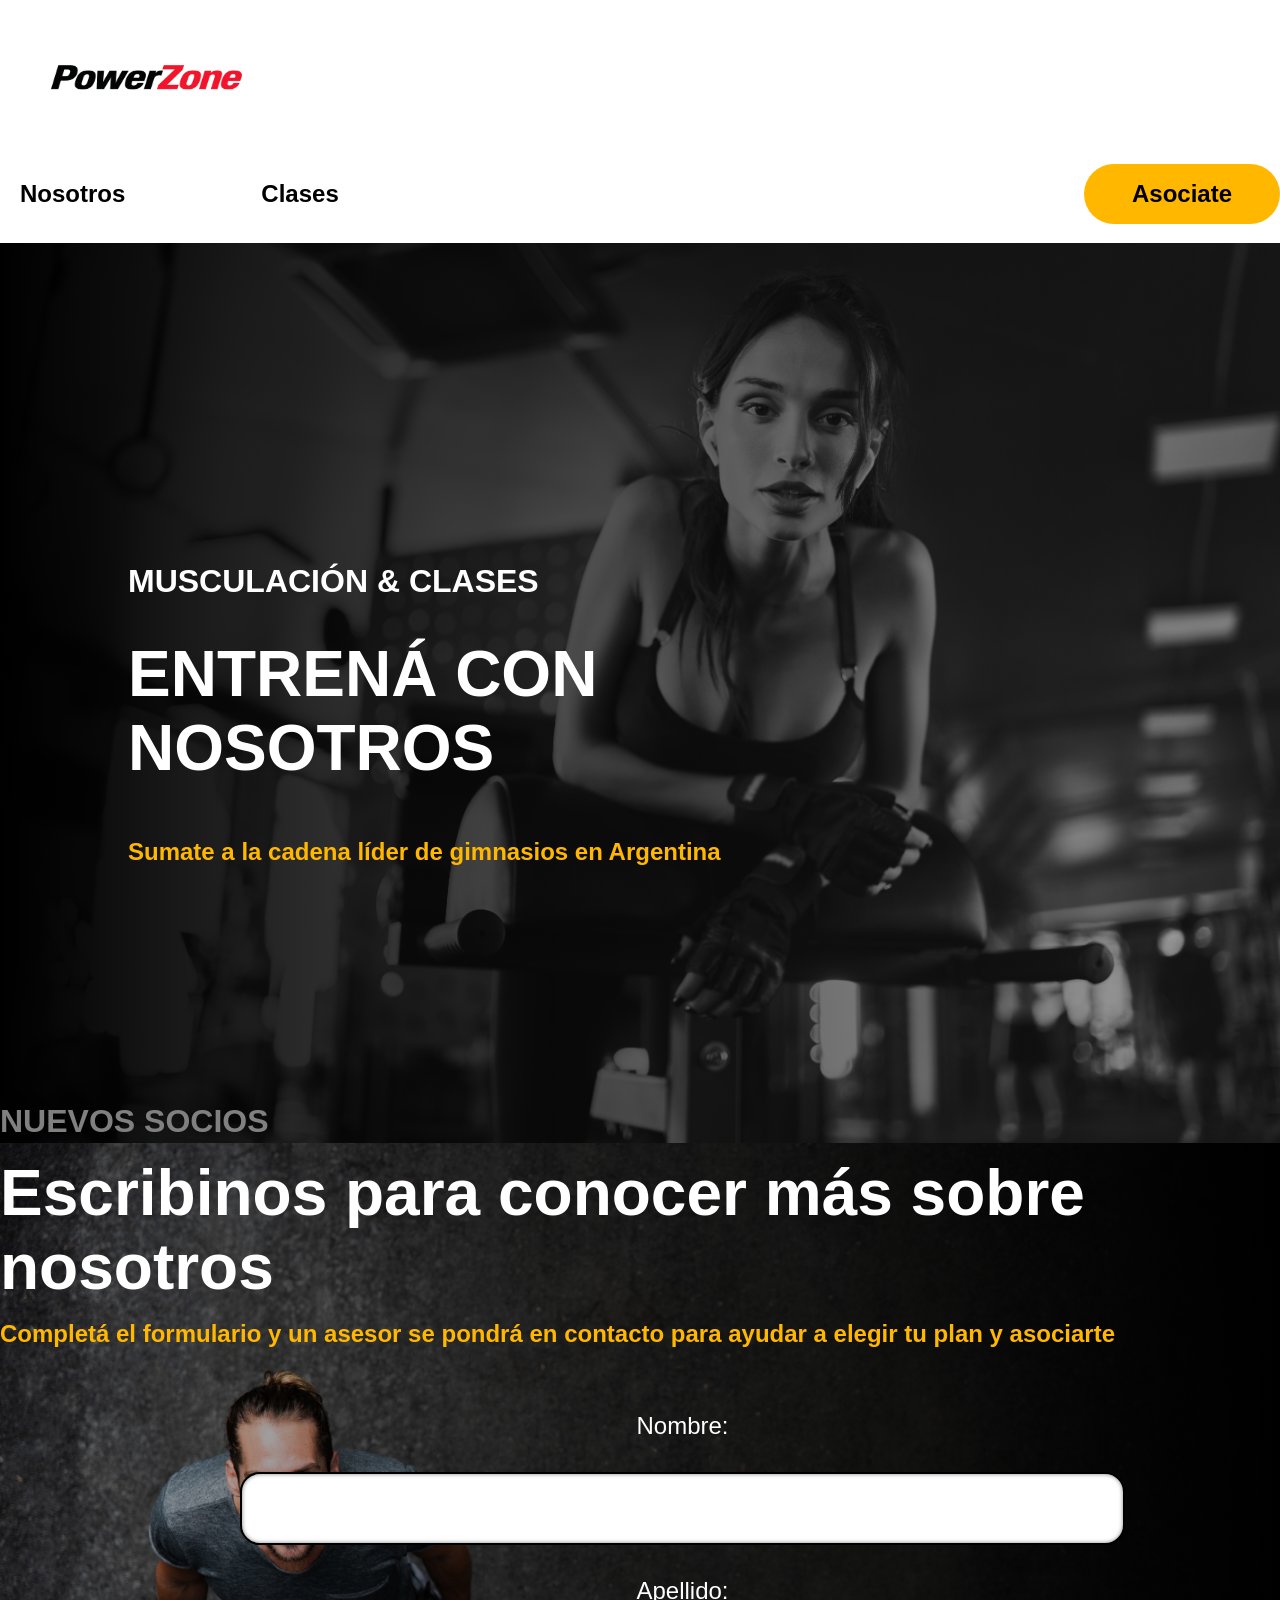
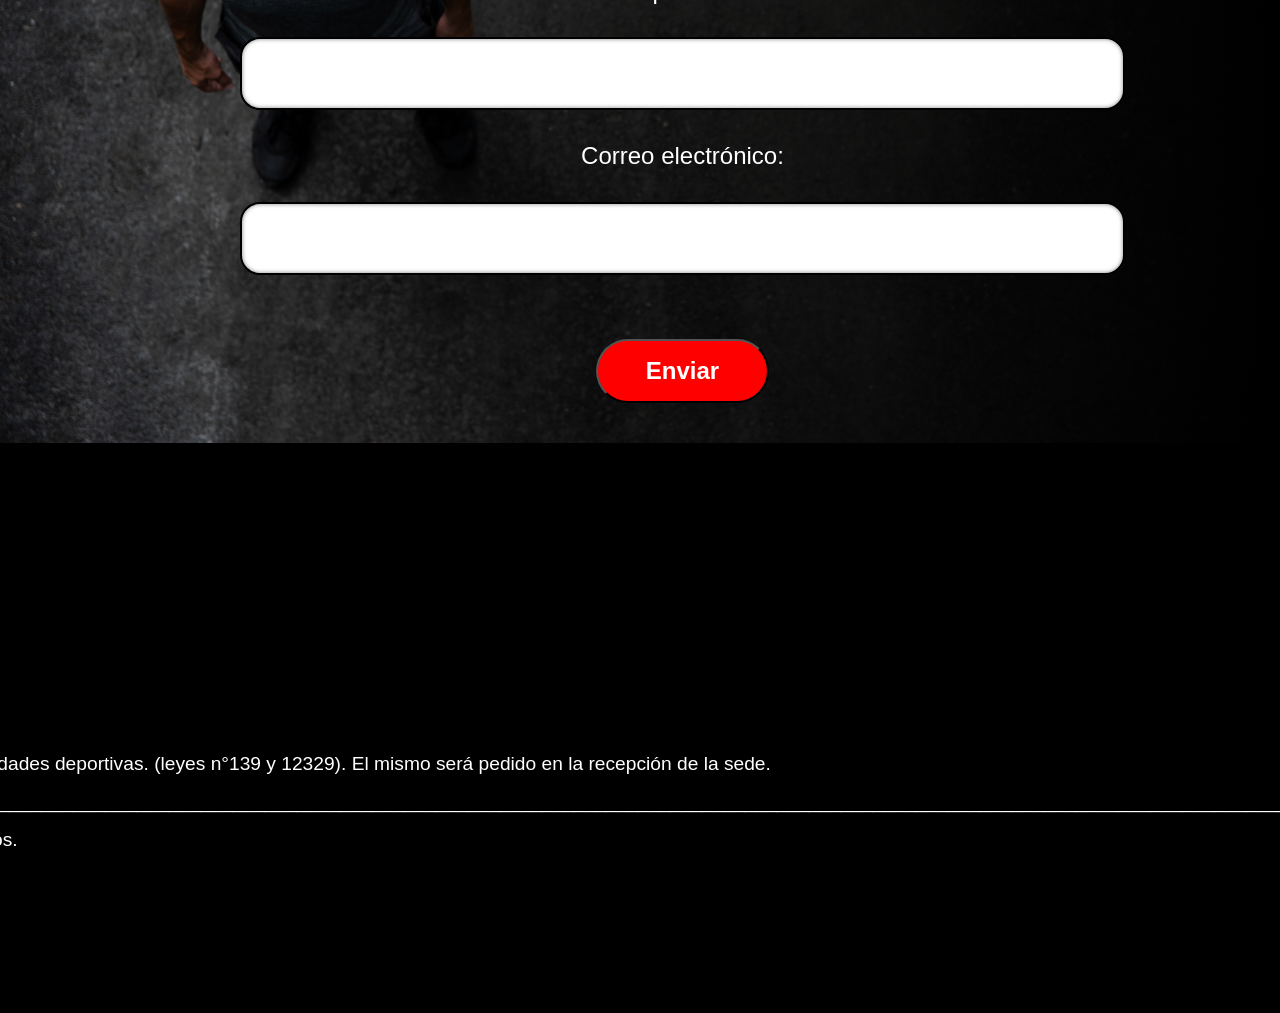
<file: index.html>
<!DOCTYPE html>
<html lang="en">
<head>
    <meta charset="UTF-8">
    <meta name="viewport" content="width=device-width, initial-scale=1.0">
        <title>Guaragym</title>
    <link rel="stylesheet" href="styles.css">
</head>
<header>
    <a href="index.html" class="logo-fit">
        <img src="img/power.png" alt="logogym">
    </a>
        <nav>
            <a class="boton" href="nosotros.html">Nosotros</a>
            <a class="boton" href="clases.html">Clases</a>
            <div class="cajasocio">
                <a class="botonsecundario" href="asociate.html">Asociate</a>
            </div>
        </nav>
</header>
<body>
    <main>
        <section class="bannerprincipal">
            <div class="texto-img">
                <h2>
                    MUSCULACIÓN & CLASES
                </h2>
                <br>
                    <h1>ENTRENÁ CON NOSOTROS</h1>
                    <br>
                        <p>
                            Sumate a la cadena líder de gimnasios en Argentina
                        </p>
            </div>
        </section>
            <section class="bannersecundario">
                <div class="texto-img2">
                    <h2>
                        NUEVOS SOCIOS
                    </h2>
                        <h1>
                            Escribinos para conocer más sobre nosotros
                        </h1>
                            <p>
                                Completá el formulario y un asesor se pondrá en contacto para ayudar a elegir tu plan y asociarte
                            </p>
                            <div id="form-div">
                        <form id="formulario" class="formulario">
                            <label for="nombre">Nombre:</label>
                            <input class="ejemplo" type="text" id="nombre" name="nombre" >

                            <label for="apellido">Apellido:</label>
                            <input class="ejemplo" type="text" id="apellido" name="apellido" >

                            <label for="email">Correo electrónico:</label>   
                            <input class="ejemplo" type="email" id="email" name="email" >

                            <button type="submit" class="btn">Enviar</button>
                        </form>
                            </div>
                </div>
            </section>
    </main>
</body>
<footer>    
    <div class="footer1">
        <p>
            Sportclub
        </p>
        <br>
        <p>
            <a href="nosotros.html">Nosotros</a>
        </p>
        <br>
        <p>
            <a href="clases.html">Clases</a>
        </p>
        <br>
        <p>
            <a href="asociate.html">Asociate</a>
        </p>
    </div>
        <div class="footer2">
            <h4>
                Legales
            </h4>
            <p>
                Terminos y condiciones
            </p>
            <p>
                Politica de privacidad
            </p>
            <p>
                Politica de cookies
            </p>
            <p>
                <span>
                    El apto médico es obligatorio para la práctica de actividades deportivas. (leyes n°139 y 12329). El mismo será pedido en la recepción de la sede.
                </span>
            </p>
                [base64]
            <p>
                © 2018-2025 Sportclub. Todos los derechos reservados.
            </p>
        </div>
</footer>
</html>
</file>
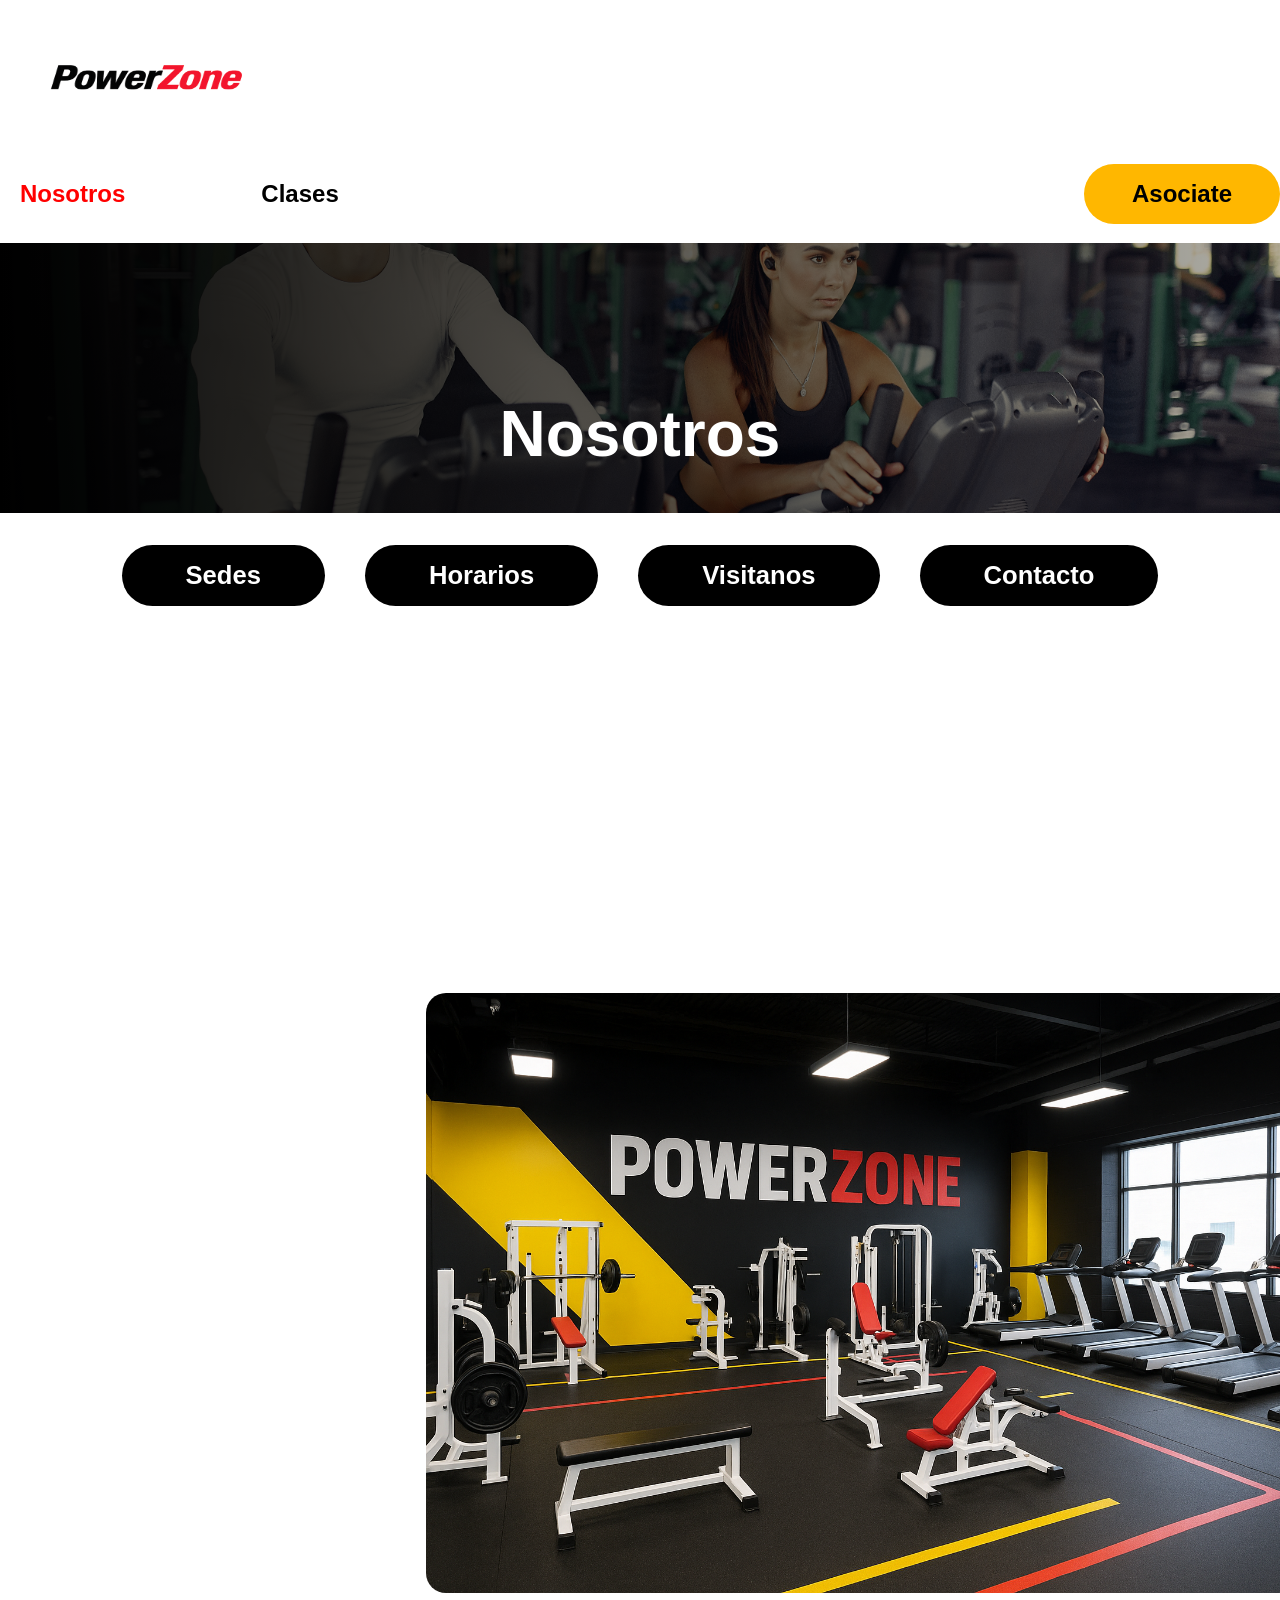
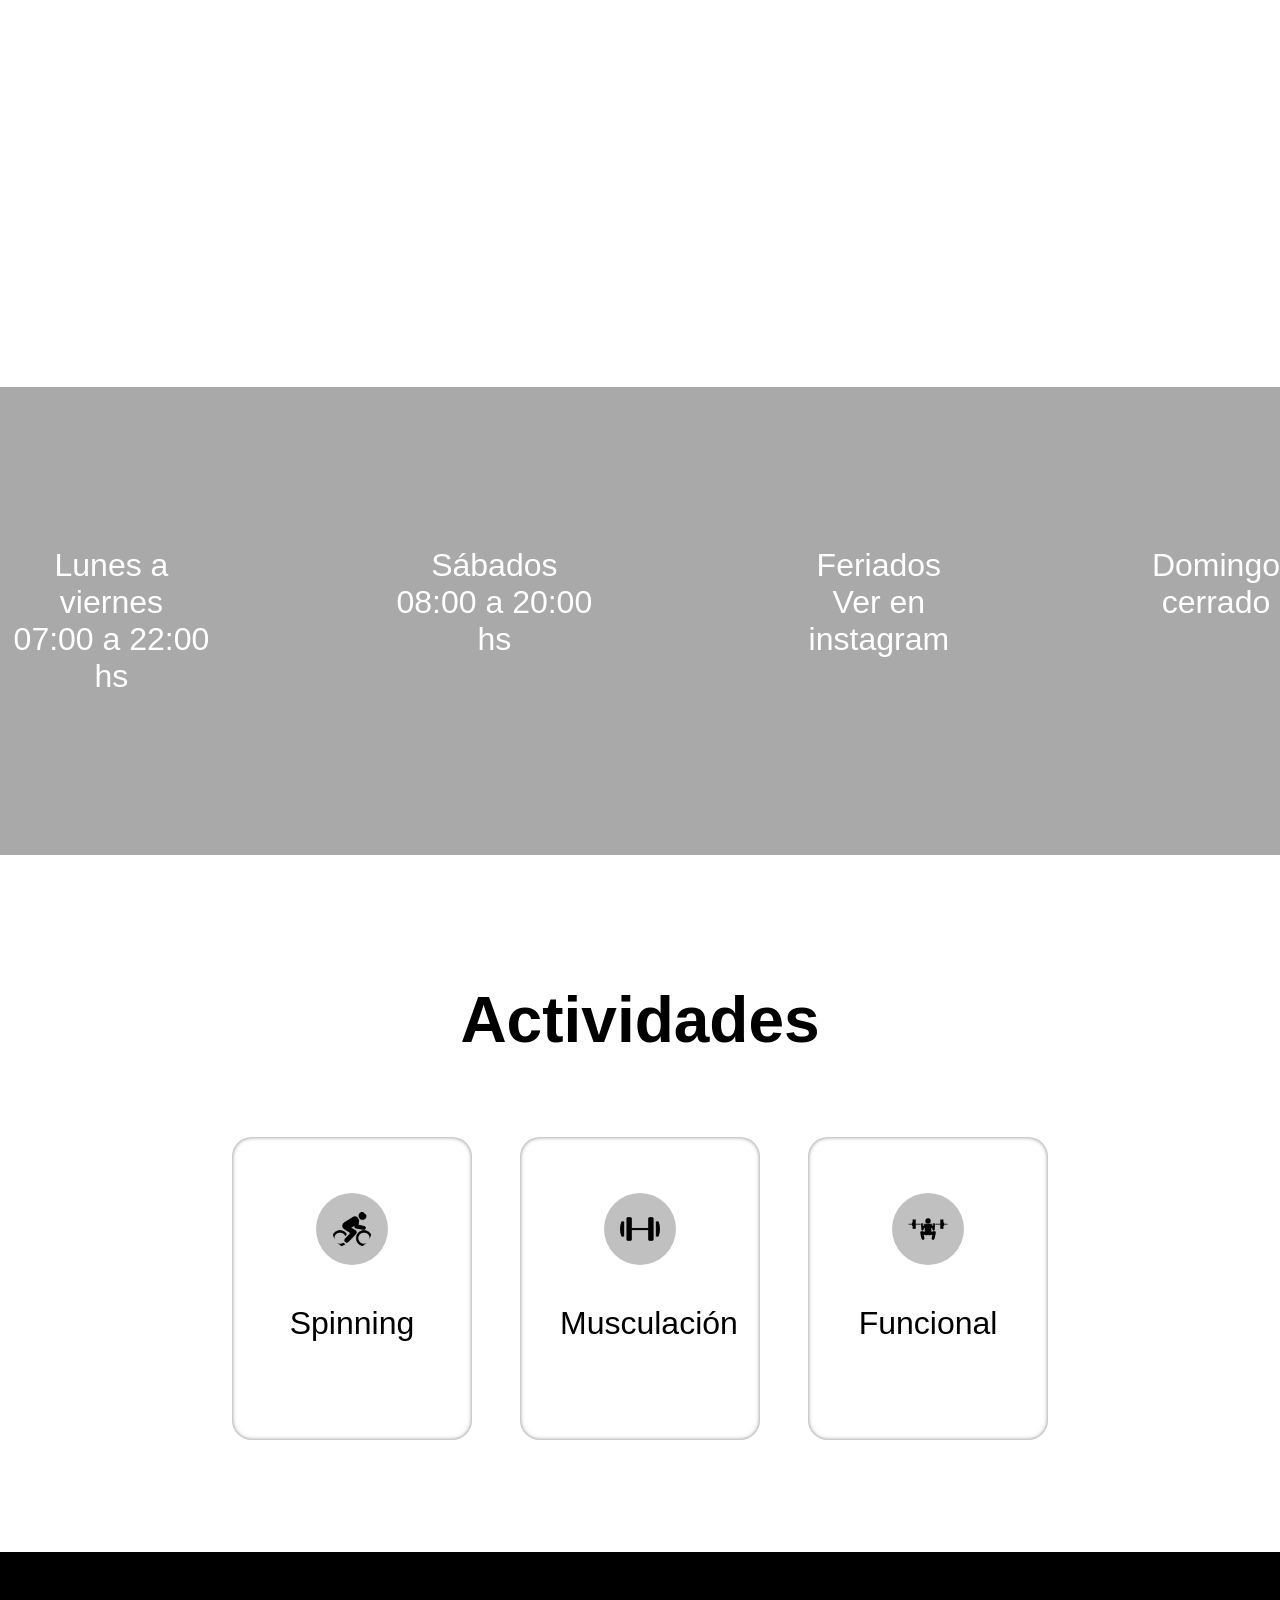
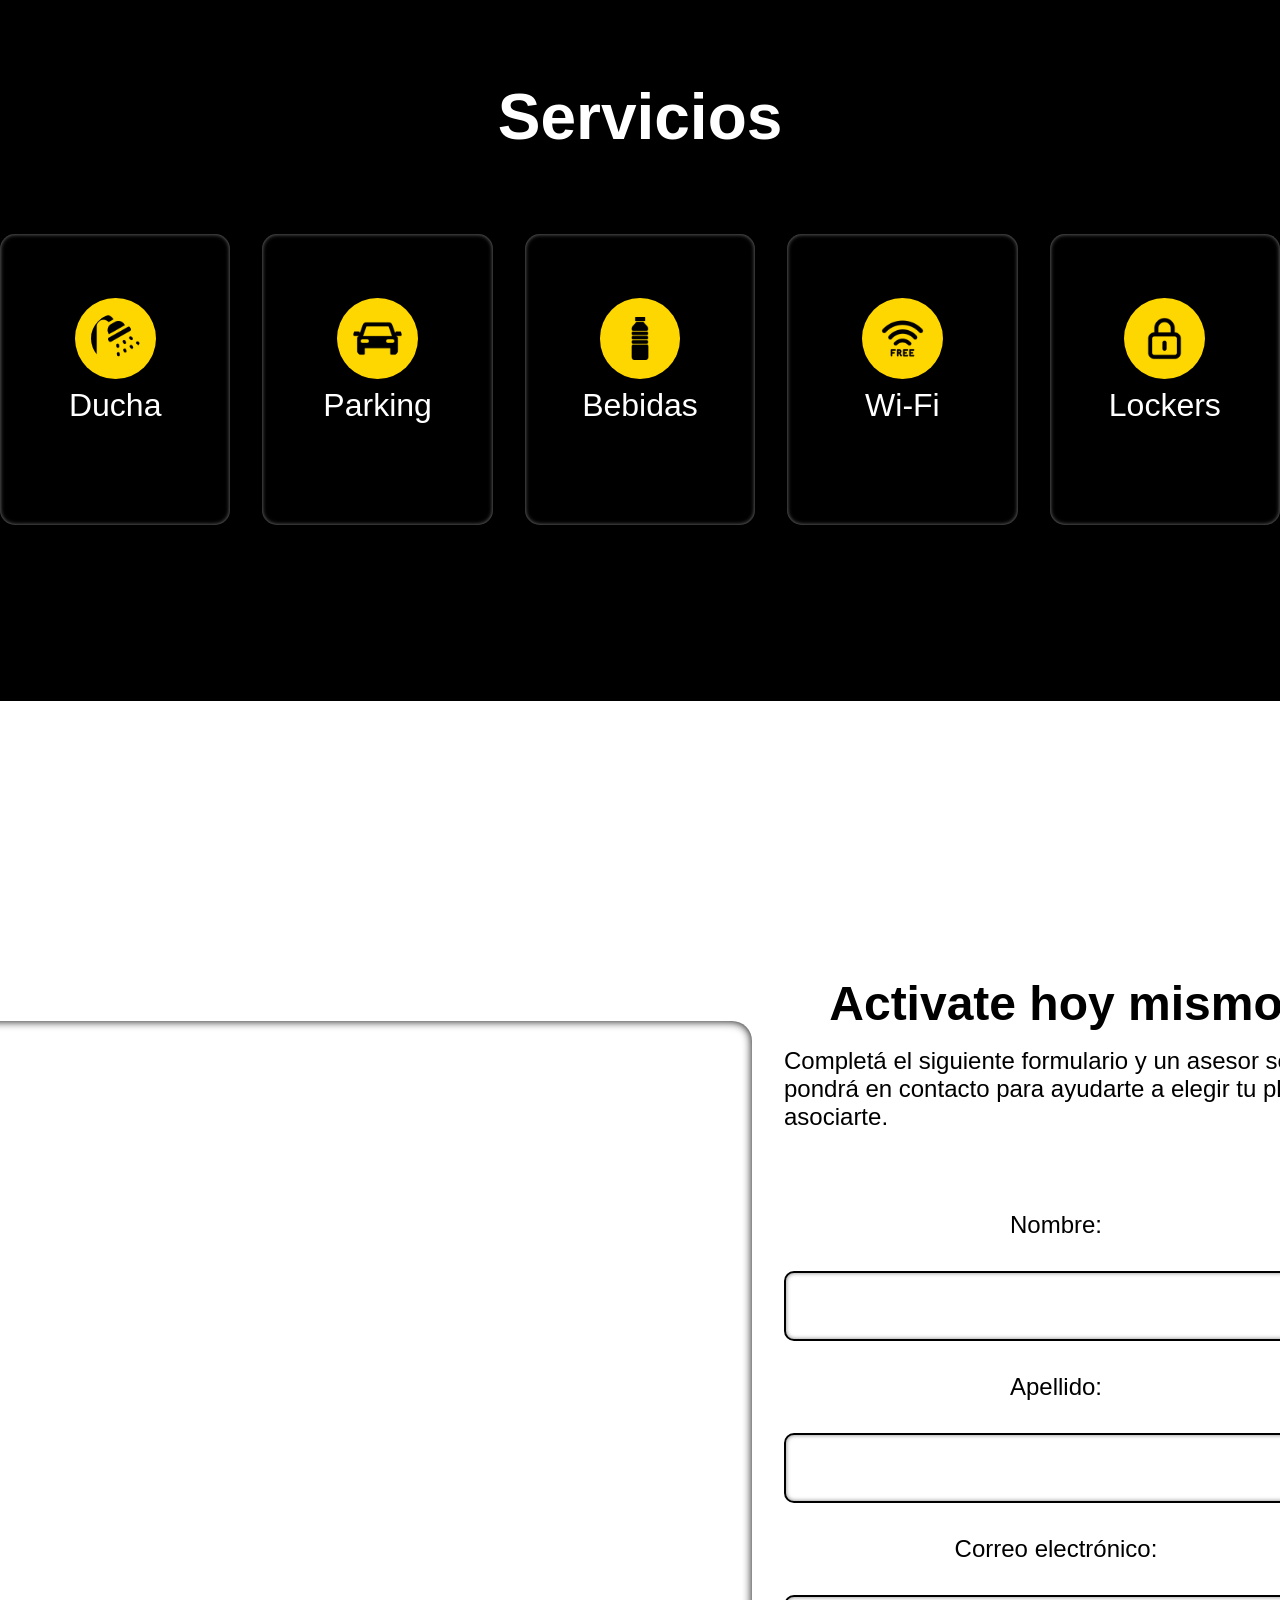
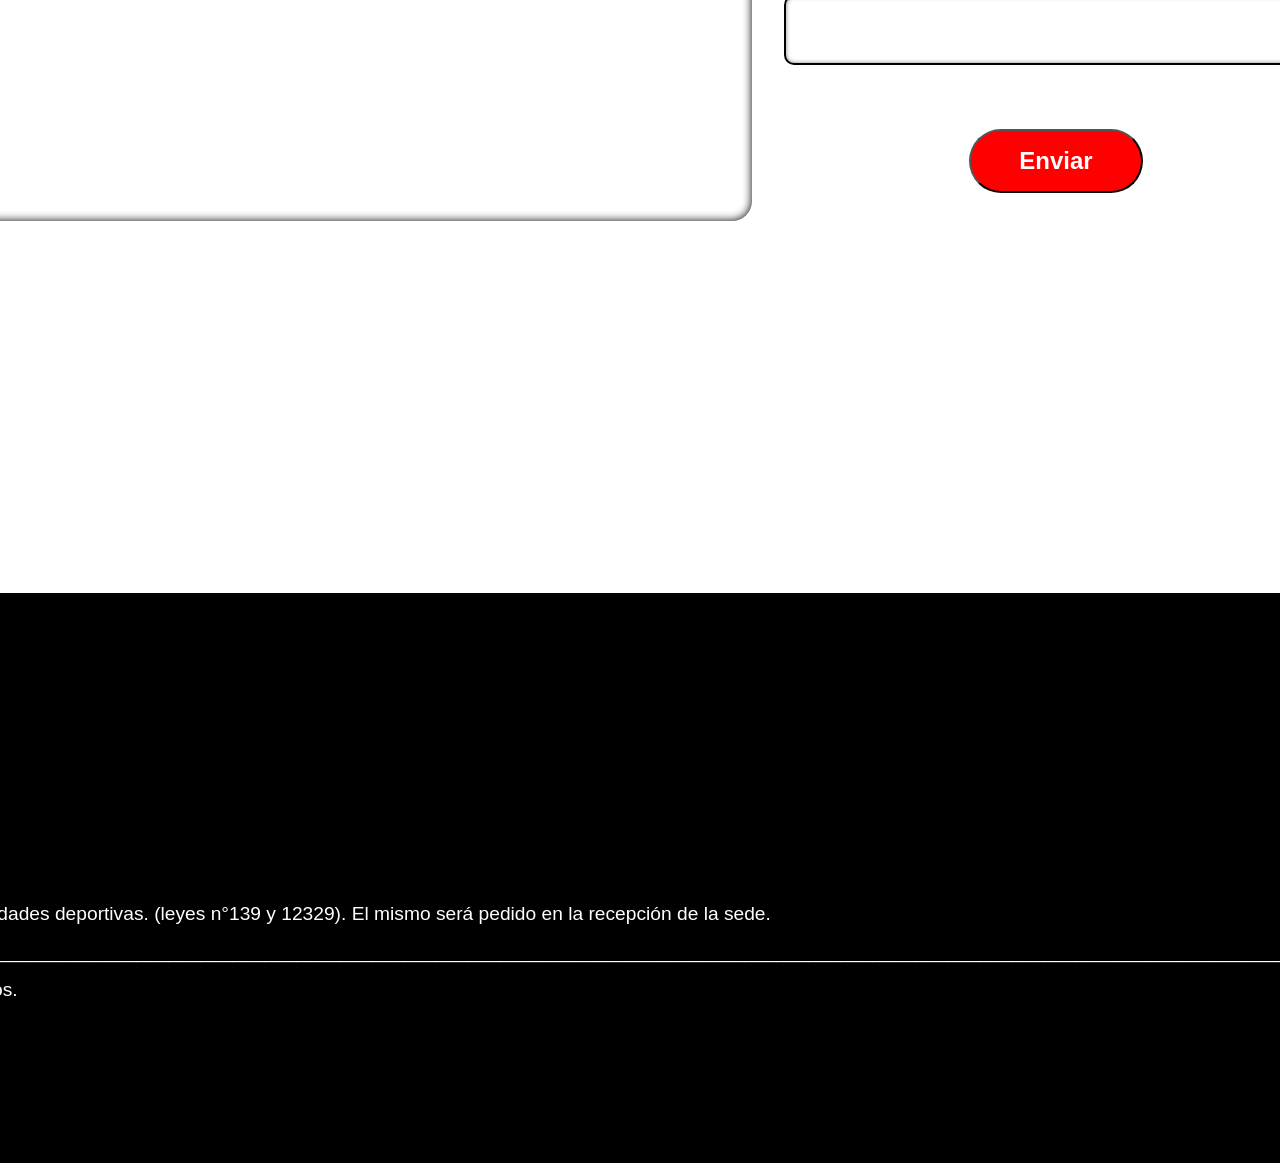
<file: nosotros.html>
<!DOCTYPE html>
<html lang="en">
<head>
    <meta charset="UTF-8">
    <meta name="viewport" content="width=device-width, initial-scale=1.0">
        <title>Guaragym</title>
    <link rel="stylesheet" href="styles.css">
</head>
<header>
    <a href="index.html" class="logo-fit">
        <img src="img/power.png" alt="logogym">
    </a>
        <nav>
            <a class="seleccionado" href="nosotros.html">Nosotros</a>
            <a class="boton" href="clases.html">Clases</a>
            <div class="cajasocio">
                <a class="botonsecundario" href="asociate.html">Asociate</a>
            </div>
        </nav>
</header>
<body>
    <main>
        <section class="bannerbienvenida">
            <h2>
                Nosotros
            </h2>
        </section>
            <section class="linksnavegacion">
                <a class="botonterciario" href="#contenido">Sedes</a>
                <a class="botonterciario" href="#bannerhorario">Horarios</a>
                <a class="botonterciario" href="visitanos.html">Visitanos</a>
                <a class="botonterciario" href="contacto.html">Contacto</a>
            </section>
        <section id="contenido">
            <div class="textos">
                <div>
                    <p class="textonegrita">
                    Entrená con nosotros
                </p>
                    <h3 class="titlecontenido">
                        Amplios espacios y múltiples clases 
                    </h3>
                        <p class="parrafo">
                            En Guaragym te ofrecemos el espacio ideal para que puedas entrenar. <br>Un extenso y completo salón de musculación y distintas clases a tu elección. 
                        </p>
                        <br><br>
                                <p class="desvanecido">
                                    Salón de musculación y Cardio
                                </p>
                                <br>
                                <p class="desvanecido"> 
                                    Salón Funcional

                                </p>
                                <br>
                                <p class="desvanecido">
                                    Salón Sportcycle
                                </p>
                                <br>
                                <p class="desvanecido">
                                    Salón de Yoga y Pilates
                                </p>
                                <br>
                                <p class="desvanecido">
                                    Salón Fitness Grupal
                                </p>
                </div>
                <div class="imggym">
                    <img src="img/ChatGPT Image 7 oct 2025, 14_25_08.png" alt="Deportistas">
                </div>
            </div>
        </section>
            <section id="bannerhorario">
                <div class="horario"> 
                    <p>
                        Lunes a viernes  <br> 07:00 a 22:00 hs
                    </p>
                </div>
                    <div class="horario">
                    <p>
                    Sábados <br> 08:00 a 20:00 hs
                </p>
                    </div>
                        <div class="horario">
                            <p>
                            Feriados <br> Ver en instagram
                            </p>
                        </div>
                            <div class="horario">
                                <p>
                                    Domingo <br> cerrado
                                </p>
                            </div>
            </section>
                    <section id="titleactividades">
                        <h3>
                        Actividades
                        </h3>
                    </section>
                    <section class="tarjetas">
                        <div class="tarjetas-act">
                            <img src="img/cycle.png" alt="actividad cycle">
                            <br>
                                <p>
                                Spinning
                            </p>
                            <br>
                        </div>
                            <div class="tarjetas-act">
                                <img src="img/dumbell.png" alt="mancuerna">
                                <br>
                                    <p>
                                        Musculación
                                    </p>
                                    <br>
                            </div>
                            <div class="tarjetas-act">
                                <img src="img/squat.png" alt="sentadilla">
                                <br>
                                <p>
                                    Funcional
                                </p>
                                <br><br>
                            </div>
                        </section>
        <section class="bannerservicios">
            <h3>
                Servicios
            </h3>
            <div class="caja-servicios">
                <div class="servicio-element">
                    <img src="img/ducha.png" alt="logo ducha">
                    <br>
                    <p>
                        Ducha
                    </p>
                    <br>
                </div>
                <div class="servicio-element">
                    <img src="img/coche.png" alt="estacionamiento">
                    <br>
                    <p>
                        Parking
                    </p>
                    <br>
                </div>
                <div class="servicio-element">
                    <img src="img/botella-de-plastico.png" alt="locker">
                    <br>
                    <p>
                        Bebidas
                    </p>
                    <br>
                </div>
                <div class="servicio-element">
                    <img src="img/wi-fi-gratis.png" alt="wi-fi logo">
                    <br>    
                    <p>
                            Wi-Fi 
                        </p>
                        <br>
                </div>
                <div class="servicio-element">
                    <img src="img/bloqueo-alternativo.png" alt="locker logo">
                    <br>    
                    <p>
                            Lockers
                        </p>
                    
                        <br>
                </div>
            </div>
        </section>
            <section class="bannermapa">
                <div class="mapa">
                <iframe src="https://www.google.com/maps/embed?pb=!1m18!1m12!1m3!1d690.267248745064!2d-58.433824569656636!3d-34.61723533948253!2m3!1f0!2f0!3f0!3m2!1i1024!2i768!4f13.1!3m3!1m2!1s0x95bcca43fc662867%3A0xc1d87f1f11ffb60c!2sSportClub%20Parque!5e0!3m2!1ses!2sar!4v1753139559670!5m2!1ses!2sar"
                width="800" 
                height="800" 
                style="border:0;" 
                allowfullscreen="" 
                loading="lazy" 
                referrerpolicy="no-referrer-when-downgrade">
                </iframe>
            </div>
        <section class="bannercontacto">
                <div class="formulario">
                <br>
                <h4>
                    Activate hoy mismo
                </h4>
                    <p>
                        Completá el siguiente formulario y un asesor se pondrá en contacto para ayudarte a elegir tu plan y asociarte.
                    </p>
                        <form id="formulario" class="formulario">

                            <label for="nombre">Nombre:</label>
                            <input type="text" id="nombre" name="nombre" >

                            <label for="apellido">Apellido:</label>
                            <input type="text" id="apellido" name="apellido" >

                            <label for="email">Correo electrónico:</label>   
                            <input type="email" id="email" name="email" >

                            <button type="submit" class="btn">Enviar</button>
                        </form>
                </div>
        </section>
    </main> 
</body>
<footer>    
    <div class="footer1">
        <p>
            Sportclub
        </p>
        <br>
        <p>
            <a href="nosotros.html">Nosotros</a>
        </p>
        <br>
        <p>
            <a href="clases.html">Clases</a>
        </p>
        <br>
        <p>
            <a href="asociate.html">Asociate</a>
        </p>
    </div>
        <div class="footer2">
            <h4>
                Legales
            </h4>
            <p>
                Terminos y condiciones
            </p>
            <p>
                Politica de privacidad
            </p>
            <p>
                Politica de cookies
            </p>
            <p>
                <span>
                    El apto médico es obligatorio para la práctica de actividades deportivas. (leyes n°139 y 12329). El mismo será pedido en la recepción de la sede.
                </span>
            </p>
                [base64]
            <p>
                © 2018-2025 Sportclub. Todos los derechos reservados.
            </p>
        </div>
</footer>
</html>
</file>
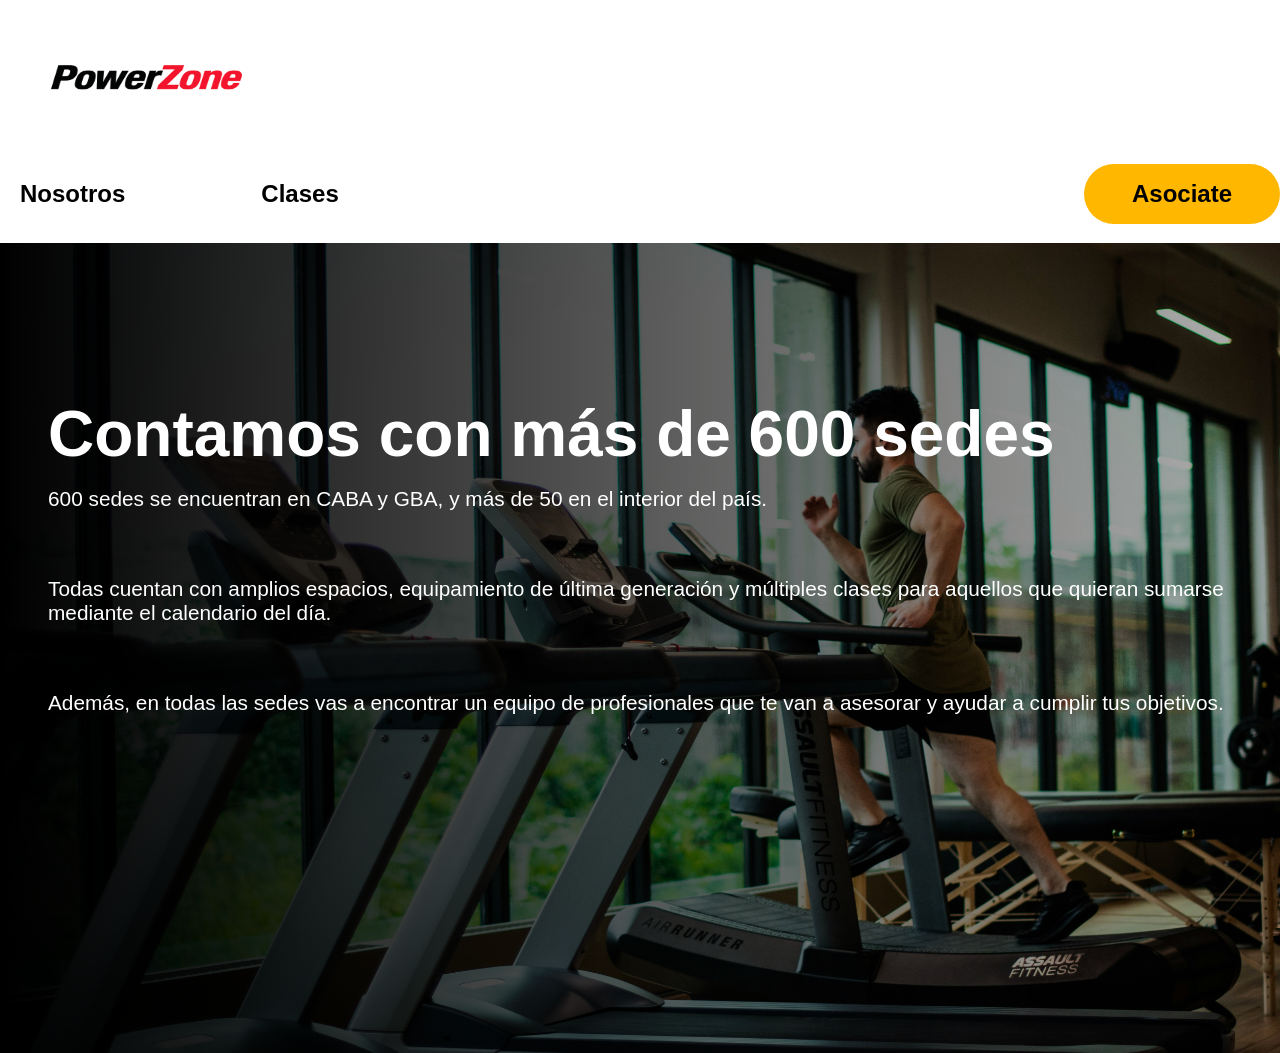
<file: sedes.html>
<!DOCTYPE html>
<html lang="en">
<head>
    <meta charset="UTF-8">
    <meta name="viewport" content="width=device-width, initial-scale=1.0">
        <title>Guaragym</title>
    <link rel="stylesheet" href="styles.css">
</head>
<header>
    <a href="index.html" class="logo-fit">
        <img src="img/power.png" alt="logogym">
    </a>
        <nav>
            <a class="boton" href="nosotros.html">Nosotros</a>
            <a class="boton" href="clases.html">Clases</a>
            <div class="cajasocio">
                <a class="botonsecundario" href="asociate.html">Asociate</a>
            </div>
        </nav>
</header>
<body>
    <main>
        <section class="bannercontent">
            <div class="contentsedes">
                <h2>
                    Contamos con más de 600 sedes
                </h2>
                    <p>
                        600 sedes se encuentran en CABA y GBA, y más de 50 en el interior del país.
                    </p>
                    <br>
                        <p>
                            Todas cuentan con amplios espacios, equipamiento de última generación y múltiples clases para aquellos que quieran sumarse mediante el calendario del día.
                        </p>
                            <br>
                                <p>
                                    Además, en todas las sedes vas a encontrar un equipo de profesionales que te van a asesorar y ayudar a cumplir tus objetivos.
                                </p>
            </div>
        </section>
    </main>
</body>
</file>
<file: styles.css>
/*Comienzo de index.html*/
.bannerprincipal {
    background-image:linear-gradient(to right, rgba(0, 0, 0, 1), rgba(0, 0, 0, 0.3)),
    url(img/mujer-que-descansa-despues-de-monocromo-de-hiperextension.jpg);
    background-size: cover;
    background-position: center;
    width: 100%;
    height: 90vh;
    justify-content: start;
    align-items: start;
    display: flex;
}

.texto-img {
    margin-left:8rem;
    margin-top: 20rem;
    font-family: var(--fuente-secundaria);
    text-align: start;
    max-width: 40rem;
}

.texto-img h1 {
    color: var(--color-principal);
    font-size: 4rem;
    margin-bottom: 1rem;
    font-weight: bolder;
}

.texto-img p {
    color: rgb(255, 183, 0);
    margin-bottom: 2rem;
    font-size: 1.5rem;
    font-weight: bolder;
}

.texto-img h2{
    font-size:2rem;
    color: white
}

.bannersecundario {
    
    background-image:linear-gradient(to left, rgba(0, 0, 0, 1), rgba(0, 0, 0, 0.2)),
    url(img/vista-superior-del-corredor-con-espacio-de-copia.jpg);
    background-size: cover;
    background-position: center;
    width: 100%;
    height: 90vh;
    justify-content: flex-end;
    align-items: flex-end;
    display: flex;
}

.texto-img2 {
    display: flex;
    flex-direction: column;
    align-items: last baseline;
    gap: 1rem;
    margin-top: 5rem;
    font-family: var(--fuente-secundaria);
}

.texto-img2 h2{ 
    color: grey;
    font-size: 2rem;
}

.texto-img2 h1{
    color: white;
    font-size: 4rem;
    font-weight: bolder;
}

.texto-img2 p{
    color: rgb(255, 183, 0);
    font-size: 1.5rem;
    font-weight: bolder;
}

#form-div form {
    display: flex;
    flex-direction: column;
    gap: 1rem;
    margin-top: 2rem;
    margin-left: 15rem;
    color:white;
    margin-bottom: 10rem;

}

.ejemplo {
    padding: 1rem 15rem ;
    font-size: 2rem;
    border-radius: 20px;
    font-family: var(--fuente-secundaria);
}

input:focus {
    outline: none;
    border: 2px solid red;
    box-shadow: 0 0 5px rgba(255, 0, 0, 0.5);
}



/*Comienzo de nosotros.html*/
.bannerbienvenida-nosotros {
    
    background-image:linear-gradient(to right, rgba(0, 0, 0, 1), rgba(0, 0, 0, 0.3)),
    url(img/pareja-deportiva-en-un-entrenamiento-de-ropa-deportiva-en-un-gimnasio.jpg);
    background-size: cover;
    background-position: center;
    width: 100%;
    height: 30vh;
    justify-content: center;
}

* {
    margin: 0;
    padding: 0;
    box-sizing: border-box;
    
}

html {
    scroll-behavior:smooth;
}

:root {
    --fuente-principal:  Montserrat, sans-serif;
    --fuente-secundaria: Roboto, sans-serif;
    --color-principal: white;
    --color-secundario: #bbb807;
    --color-terciario: black;
    --color-cuaternario: red;

}

.logo-fit img {
    width: 18rem;
    height: 10rem;
    margin-left: 1px ;
}

h1 {
    font-family: var(--fuente-principal);
    text-align: initial;
    font-size: 3rem;
}

h2 {
    font-family: var(--fuente-principal);
    text-align: initial;
    font-size: 2rem;
}

h3 {
    font-family: var(--fuente-principal);
    text-align: initial;
    font-size: 1.5rem;
}
h4 {
    font-family: var(--fuente-principal);
    text-align: initial;
    font-size:1rem;
}

nav {
    display:flex;
    flex-direction: row;
    font-size: 1.5rem;
    gap: 4em;
    align-items: center;
    margin-bottom: 1.2rem;
}

.seleccionado {
    color: red;
    font-weight: bolder;
    font-size: 1.5rem;
}
.boton {
    font-size: 1.5rem;
    font-weight: bold;
    
}

.cajasocio {
    display: flex;
    justify-content: center;
    align-items: center;
    margin-left: auto;
}

.botonsecundario {
    font-size: 1.5rem;
    font-weight: bold;
    background-color:rgb(255, 183, 0);
    color: black;
    padding: 1rem 3rem;
    border-radius: 20rem;
    transition:cubic-bezier(0.895, 0.03, 0.685, 0.22);
}

.botonsecundario:hover {
    background-color: var(--color-terciario);
    color: var(--color-principal);
}
.botonsecundario:active {
    background-color: var(--color-cuaternario);
    color: var(--color-principal);
}

nav a {
    text-decoration: none;
    font-family: var(--fuente-secundaria);
    font-size: 1.2rem;
    padding: 10px 20px;
    color: black ;
    display: inline-block;
    
}

nav a:hover {
    color: red;
    font-weight: bold;
    transform:scale(1.1s);
}
.bannerbienvenida {
    background-image:linear-gradient(to right, rgba(0, 0, 0, 1), rgba(0, 0, 0, 0.3)),
    url(img/pareja-deportiva-en-un-entrenamiento-de-ropa-deportiva-en-un-gimnasio.jpg);
    background-size: cover;
    background-position: center;
    width: 100%;
    height: 30vh;
    justify-content: center;
    align-items: center;

}

.bannerbienvenida h2 {
    color: var(--color-principal);
    text-align: center;
    padding-top: 2.4em;
    font-size: 4rem;
    font-family: var(--fuente-secundaria);
    align-items: center;
    justify-content: center;
}

.linksnavegacion {
    display: flex;
    flex-direction: row;
    gap:2.5rem;
    justify-content: center;
    margin-top: 2rem;
    margin-bottom: 1.5rem;
}

.linksnavegacion a {
    justify-content: center;
}

.botonterciario {
    font-family: var(--fuente-principal);
    font-weight: bold;
    font-size: 1.6rem;
    text-decoration:none;
    padding: 1rem 4rem;
    border-radius: 20rem;
    background-color: black;
    transition:cubic-bezier(0.075, 0.82, 0.165, 1);
    color:white;
}

.botonterciario:hover {
    background-color: red;
    
}

.botonteriario:active {
    background-color: red;
}

.contenido {
    display: flex;
}
.textos {
    display: flex;
    flex-direction: row;
    align-items: center;
    justify-content: center;
    gap: 35rem;
    margin-left: 2.5rem;
    margin-top: 2.5rem;
    margin-bottom: 3rem;
}

.imggym img{
    display: flex;
    height: 600px;
    width: 900px;
    border-radius: 20px;
    margin-right: 25rem;
}

.textonegrita {
    font-weight: bold;
    color: black;
    font-size: 3.5rem;
    text-align: start;
    margin-left: 2rem;
    font-family: var(--fuente-secundaria);
}

.titlecontenido {
    font-family: var(--fuente-principal);
    font-size: 3rem;
    color: black;
    margin-left: 2.5rem;
    margin-top: 1.2rem;
    margin-bottom: 1.5rem;
}

.parrafo {
    font-family: var(--fuente-secundaria);
    font-size: 1.8rem;
    color: black;
    margin-left: 2.5rem;
    margin-right: 2.5rem;
}

.desvanecido {
    color: rgba(0, 0, 0, 0.541);
    font-size: 1.5rem;
    margin-left: 2.5rem;
    margin-right: 2.5rem;
}

#bannerhorario {
    background-color: rgba(128, 128, 128, 0.678);
    padding: 10rem 0;
    text-align: center;
    display: flex;
    flex-direction: row;
    justify-content: center;
    gap: 10em;
    font-family: var(--fuente-secundaria)
}

.horario {
    font-size: 2rem;
    font-family: var(--fuente-secundaria);
    color: rgb(255, 255, 255);
    font-weight: 500;
}


#titleactividades h3 {
    margin-top: 2em;
    font-size: 4rem;
    justify-content: center;
    text-align: center;

}

.tarjetas {
    display: flex;
    flex-direction: row;
    gap: 3em;
    justify-content: center;
    margin-top: 5em;
    margin-bottom: 7em;
}

.tarjetas-act {
    align-items: center ;
    text-align:center;
    font-size: 2rem;
    box-shadow:inset 0 0 4px rgba(0, 0, 0, 0.5);
    border-radius: 20px;
    transition: transform 0.3s ease;
    box-sizing: border-box;
    max-width: 15rem;
    max-height: 20rem;
    padding: 1.5rem 2.5rem;
    font-family:'Segoe UI', Tahoma, Geneva, Verdana, sans-serif;
}

.tarjetas-act img {
    margin-bottom: 1em;
    margin-top:1em;
    box-sizing:border-box; 
    width: 45%;
    border-radius: 40px;
    padding: 1rem 1rem;
    background-color: rgba(0, 0, 0, 0.249);
    align-items: center;
    justify-content: center;
}



.tarjetas-act:hover {
    transform: scale(1.1);
    box-shadow: 0 0 1rem rgba(0, 0, 0, 0.2);
    background-color: goldenrod;
    font-weight: bolder;
    cursor: pointer;
    align-items: center;
    justify-content: center;
}

tarjetas-act p{
    font-size: 1.5rem;
    color: black;
    font-family: var(--fuente-secundaria);
    align-items: center
}

.bannerservicios {
    padding: 5rem 0;
    background-color: black;
}

.bannerservicios h3 {
    color: white ;
    font-size: 4rem;
    text-align: center;
    margin-top:3rem;
    margin-bottom: 2rem;
}

.caja-servicios {
    display: flex;
    flex-direction: row;
    gap: 2em;
    justify-content: center;
    align-items: center;
    margin-top: 5rem;
    margin-bottom: 6rem;


}

.servicio-element {
    text-align: center;
    box-shadow: inset 0 0 4px rgba(0, 0, 0, 0.5);
    border-radius: 15px;
    max-width: 15rem;
    max-height: 20rem;
    padding:4rem 3rem;
    box-shadow: inset 0 0 4px rgba(255, 255, 255, 0.5);
    text-align:center;
    justify-content: center;
    font-size: 1rem;
    font-family: 'Segoe UI', Tahoma, Geneva, Verdana, sans-serif;
    box-sizing: border-box;
}

.servicio-element img {
    width: 60%;
    background-color: gold;
    border-radius: 50px;
    padding: 1rem 1rem;
}

.servicio-element:hover {
    transform: scale(1.1);
    box-shadow: 0 0 1rem rgba(255, 255, 255, 0.2);
    background-color:goldenrod;
    font-weight:bolder;
    cursor: pointer;
    color:black;
}

.servicio-element {
    font-size: 2rem;
    color: white;
}

.bannermapa {
    background-color: white;
    padding: 11rem;
    display: flex;
    justify-content: center;
    align-items: center;
    margin-bottom: 4rem;
    margin-top: 1rem;
    gap: 2rem;
}

.mapa iframe {
    box-shadow: inset 0 0 10px rgba(0, 0, 0, 1);
    border-radius: 20px;
}

.bannercontacto h3 {
    font-size:4rem;
    text-align: center;
    margin-top: 1rem;
}

.formulario {
    display: flex;
    flex-direction: column;
    gap: 1rem;
    justify-content: center;
    align-items: center;
    margin-top: 3rem;
    margin-bottom: 5rem;
} 

.formulario p {
    font-size: 1.5rem;
    font-family: var(--fuente-secundaria);
    font-weight: 200;
}

.formulario h4 {
    font-size: 3rem;
    font-family: var(--fuente-principal);
    margin-top: 1px;
    
}

label, input {
    padding: 1rem 5rem;
    font-size: 1.5rem;
    border-radius: 10px;
    font-family: var(--fuente-secundaria);
}

input {
    border: 2px solid black;
    box-shadow: inset 0 0 4px rgba(0, 0, 0, 0.5);
    font-size: 30px;
}

input:focus {
    outline: none;
    border: 2px solid red;
    box-shadow: 0 0 5px rgba(255, 0, 0, 0.5);
}

button {
    font-size: 1.5rem;
    font-family: var(--fuente-principal);
    font-weight: bold;
    background-color: red;
    color: white;
    padding: 1rem 3rem;
    border-radius: 20rem;
    transition:cubic-bezier(0.075, 0.82, 0.165, 1);
    margin-top: 3rem;
    cursor: pointer;
}

button:hover {
    background-color: black;
    color: white;
    transition: linear 0.3s;
}

button:active {
    background-color:#bbb807;
    color: black;
}

footer {
    background-color: black;
    color: white;
    display: flex;
    flex-direction: row;
    justify-content: center;
    align-items: center;
    gap: 2rem;
    padding: 2rem 0;
    font-family: var(--fuente-secundaria);
    font-size: 1.2rem;
    text-align: start;
    padding: 10rem;

    }


footer div {
    display: flex;
    flex-direction: column;
    gap: 1rem;
} 


/*Final de nosotros.html */
/*Comienzo de sedes.html*/

.bannercontent {
    background-image:linear-gradient(to right, rgba(0, 0, 0, 1), rgba(0, 0, 0, 0.3)),
    url(img/pexels-willpicturethis-1954524.jpg);
    background-size: cover;
    background-position: center;
    width: 100%;
    height: 90vh;
    justify-content: start;
    align-items: start;
}

.bannercontent h2 {
    color: var(--color-principal);
    text-align: start;
    padding-top: 2.4em;
    font-size: 4rem;
    font-family: var(--fuente-secundaria);
    align-items: start;
    justify-content: start;
}
.contentsedes {
    color:white;
}
.contentsedes h2 {
    font-size: 4rem;
    margin-left: 3rem;
}
.contentsedes p {
    font-size: 1.3rem;
    margin-left: 3rem;
    margin-right: 3rem;
    margin-top: 1rem;
    margin-bottom: 2rem;
    font-family: var(--fuente-principal);
}

@media (min-width: 750px)
{
    .bannerprincipal {
        height: 100vh;
        width: 100%;
        background-position: center;
        justify-content: start;
        align-items: start;
        display: flex;
        flex-direction:column;
        font-size: 2rem;
    }

    .bannersecundario {
        height: 100vh;
        width:100%;
        justify-content: center;
        align-items: center;
        align-content: center;
        display: flex;
        flex-direction: column;
        text-align: center;

    }

    .texto-img2 {
        margin-right: auto;
        margin-left: auto;
        text-align: center;
    }

    .texto-img2 h2,h1,p {
        align-items: center;
        

    }

    form {
        margin-left: auto;
        margin-right: auto;
        align-items: center;

    }
}
</file>
